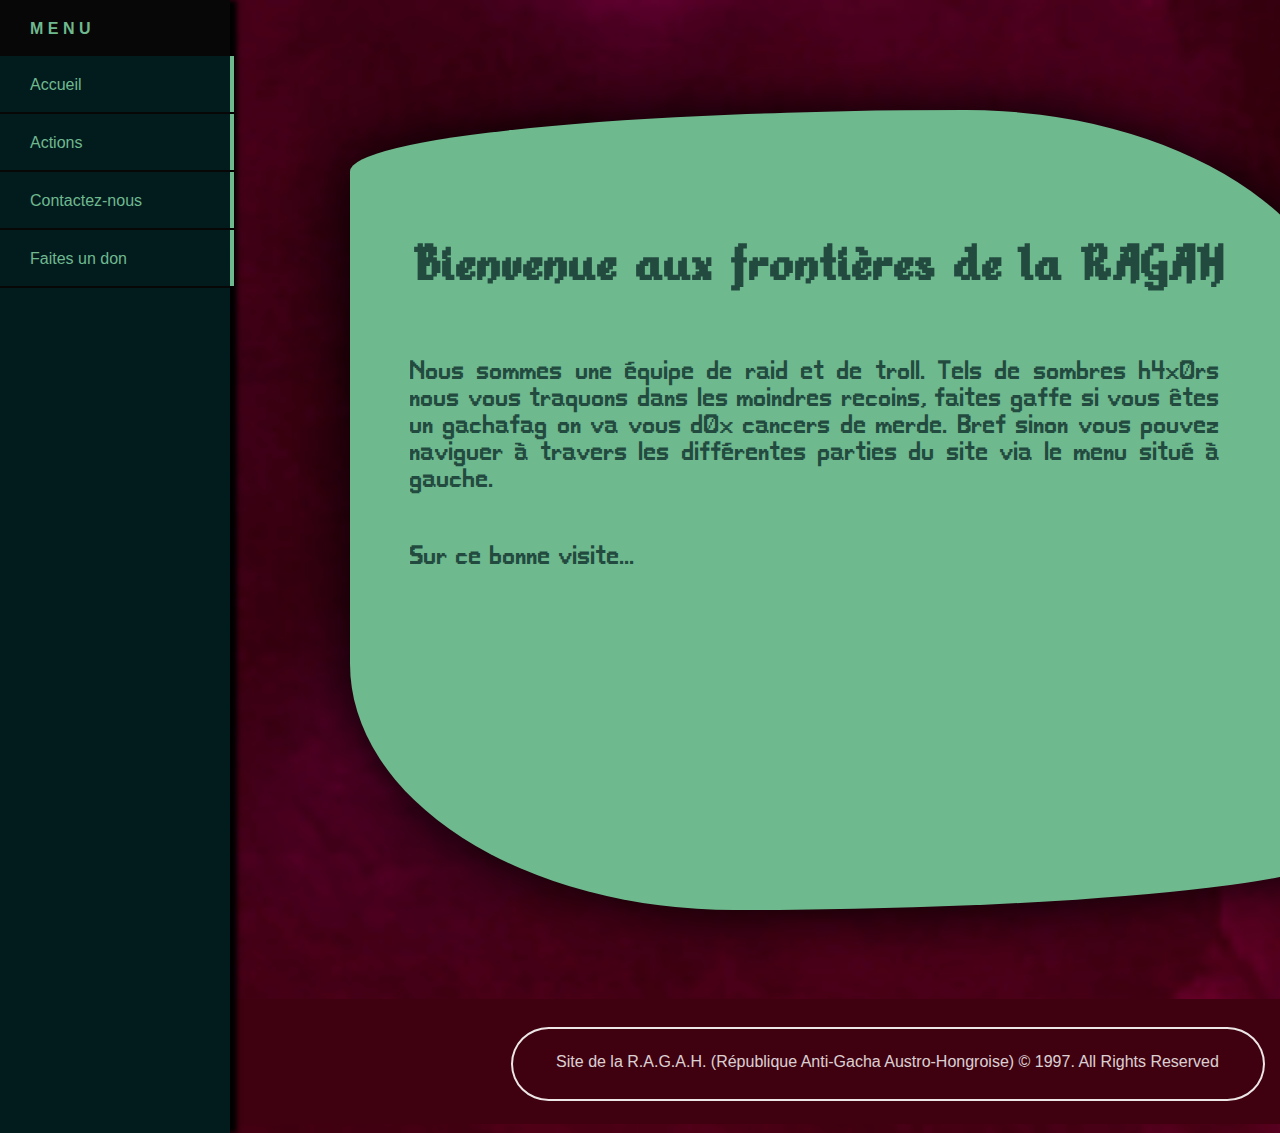
<file: index.html>
<html lang="fr">
  <head>
    <meta charset="utf-8";>
    <link rel="stylesheet" href="https://use.fontawesome.com/releases/v5.8.1/css/all.css" integrity="sha384-50oBUHEmvpQ+1lW4y57PTFmhCaXp0ML5d60M1M7uH2+nqUivzIebhndOJK28anvf" crossorigin="anonymous">
    <link rel="stylesheet" href="accueil.css">

    <meta name="theme-color" content="#5886B8">
    <meta content="Accueil   |   R . A . G . A . H" property="og:title">
    <meta name="og:site_name" content="">
    <meta name="twitter:card" content="summary_large_image"><meta name="twitter:title" content="Accueil   |   R . A . G . A . H">
    <meta name="twitter:description" content="La R.A.G.A.H. est une organisation qui privilégie la sécurité sur internet pour en faire un  endroit plus sûr. Nous luttons contre les Raids (spam organisé en bande), les Attaques par virus, le Grabbing, les Attaques par déni et enfin le Hacking.">
    <meta name="twitter:image" content="https://cdn.discordapp.com/attachments/815510897673764874/815512077111918622/RAGAH.png">
    <meta name="og:image" content="https://cdn.discordapp.com/attachments/815510897673764874/815512077111918622/RAGAH.png">
    <meta content="La R.A.G.A.H. est une organisation qui privilégie la sécurité sur internet pour en faire un  endroit plus sûr. Nous luttons contre les Raids (spam organisé en bande), les Attaques par virus, le Grabbing, les Attaques par déni et enfin le Hacking." property="og:description">
    <link rel="alternate" type="application/json+oembed" href="https://embeds.ga/oembed/?name=&url=https%3A%2F%2Fragah.ml&providername=&providerurl=">	  
    </head>
  <body>
    <div class = "menu">
      <nav>
        <ul>
          <li id="ouverturemenu"><strong><div><i class="fa fa-chevron-left" id="menuaffichage"></i>M E N U</div></strong></li>
          <li class="case"><a href="index.html"><div><i class="fa fa-home"></i>Accueil</div></a></li>
          <li class="sousmenu"><a href="actions.html"><div class="caseactions"><i class="fa fa-bomb"></i>Actions</div></a>
            <ul>
              <li id="boutonsousmenu1"><a href="actions.html#raids"><div class="casedusousmenu"><i class="fa fa-terminal"></i>Raids</div></a></li>
              <li id="boutonsousmenu2"><a href="actions.html#hacks"><div class="casedusousmenu"><i class="fa fa-bug"></i>Hacks</div></a></li>
            </ul>
          </li>
          <li class="case"><a href="contacteznous.html"><div><i class="fa fa-paper-plane"></i>Contactez-nous</div></a></li>
          <li class="case"><a href="don.html"><div><i class="fa fa-tags"></i>Faites un don</div></a></li>
          <li id="pourremplir"><div></div></li>
        </ul>
      </nav>
    </div>

    <section>
      <audio src="images/audio.mp3" autoplay="true"></audio>
      <div id="rondclair">
        <h1>Bienvenue aux frontières de la RAGAH</h1>
        <p>Nous sommes une équipe de raid et de troll. Tels de sombres h4x0rs nous vous traquons dans les moindres recoins, faites gaffe si vous êtes un gachafag on va vous d0x cancers de merde. Bref sinon vous pouvez naviguer à travers les différentes parties du site via le menu situé à gauche.</p>
	  <p>Sur ce bonne visite...</p>
      </div>
    </section>

    <footer id="barrefin">
      <div><p>Site de la R.A.G.A.H. (République Anti-Gacha Austro-Hongroise) &copy; 1997. All Rights Reserved</p></div>
    </footer>
  </body>
</html>
</file>
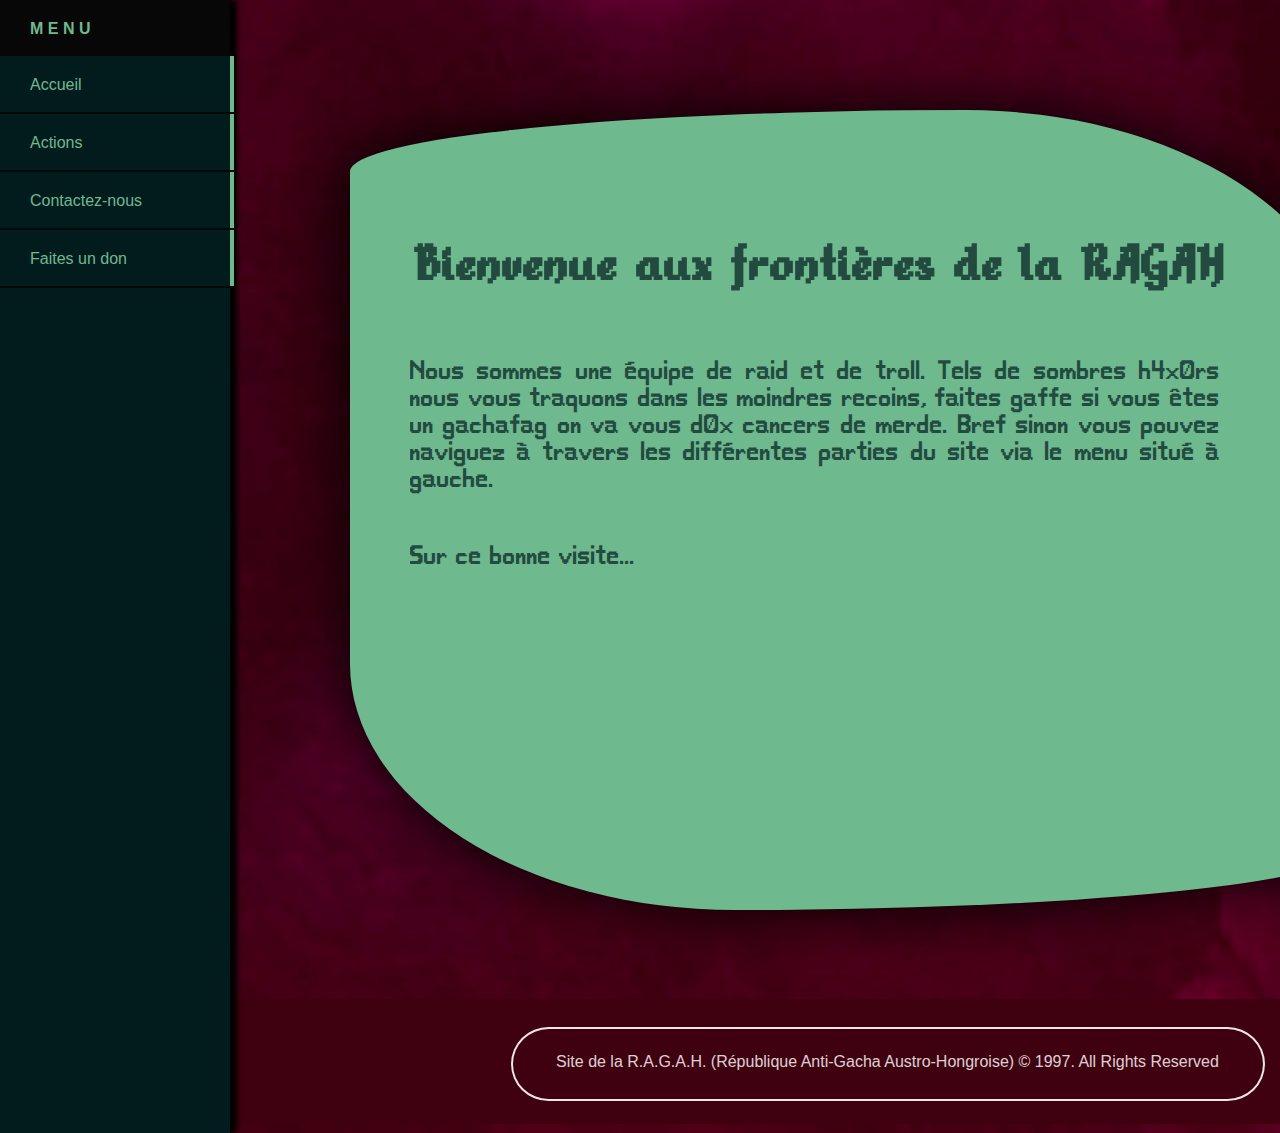
<file: accueil.html>
<html lang="fr">
  <head>
    <meta charset="utf-8";>
    <link rel="stylesheet" href="https://use.fontawesome.com/releases/v5.8.1/css/all.css" integrity="sha384-50oBUHEmvpQ+1lW4y57PTFmhCaXp0ML5d60M1M7uH2+nqUivzIebhndOJK28anvf" crossorigin="anonymous">
    <link rel="stylesheet" href="accueil.css">
  </head>
  <body>
    <div class = "menu">
      <nav>
        <ul>
          <li id="ouverturemenu"><strong><div><i class="fa fa-chevron-left" id="menuaffichage"></i>M E N U</div></strong></li>
          <li class="case"><a href="accueil.html"><div><i class="fa fa-home"></i>Accueil</div></a></li>
          <li class="sousmenu"><a href="actions.html"><div class="caseactions"><i class="fa fa-bomb"></i>Actions</div></a>
            <ul>
              <li id="boutonsousmenu1"><a href="actions.html#raids"><div class="casedusousmenu"><i class="fa fa-terminal"></i>Raids</div></a></li>
              <li id="boutonsousmenu2"><a href="actions.html#hacks"><div class="casedusousmenu"><i class="fa fa-bug"></i>Hacks</div></a></li>
            </ul>
          </li>
          <li class="case"><a href="contacteznous.html"><div><i class="fa fa-paper-plane"></i>Contactez-nous</div></a></li>
          <li class="case"><a href="don.html"><div><i class="fa fa-tags"></i>Faites un don</div></a></li>
          <li id="pourremplir"><div></div></li>
        </ul>
      </nav>
    </div>

    <section>
      <audio src="images/audio.mp3" autoplay="true"></audio>
      <div id="rondclair">
        <h1>Bienvenue aux frontières de la RAGAH</h1>
        <p>Nous sommes une équipe de raid et de troll. Tels de sombres h4x0rs nous vous traquons dans les moindres recoins, faites gaffe si vous êtes un gachafag on va vous d0x cancers de merde. Bref sinon vous pouvez naviguez à travers les différentes parties du site via le menu situé à gauche.</p>
	  <p>Sur ce bonne visite...</p>
      </div>
    </section>

    <footer id="barrefin">
      <div><p>Site de la R.A.G.A.H. (République Anti-Gacha Austro-Hongroise) &copy; 1997. All Rights Reserved</p></div>
    </footer>
  </body>
</html>
</file>
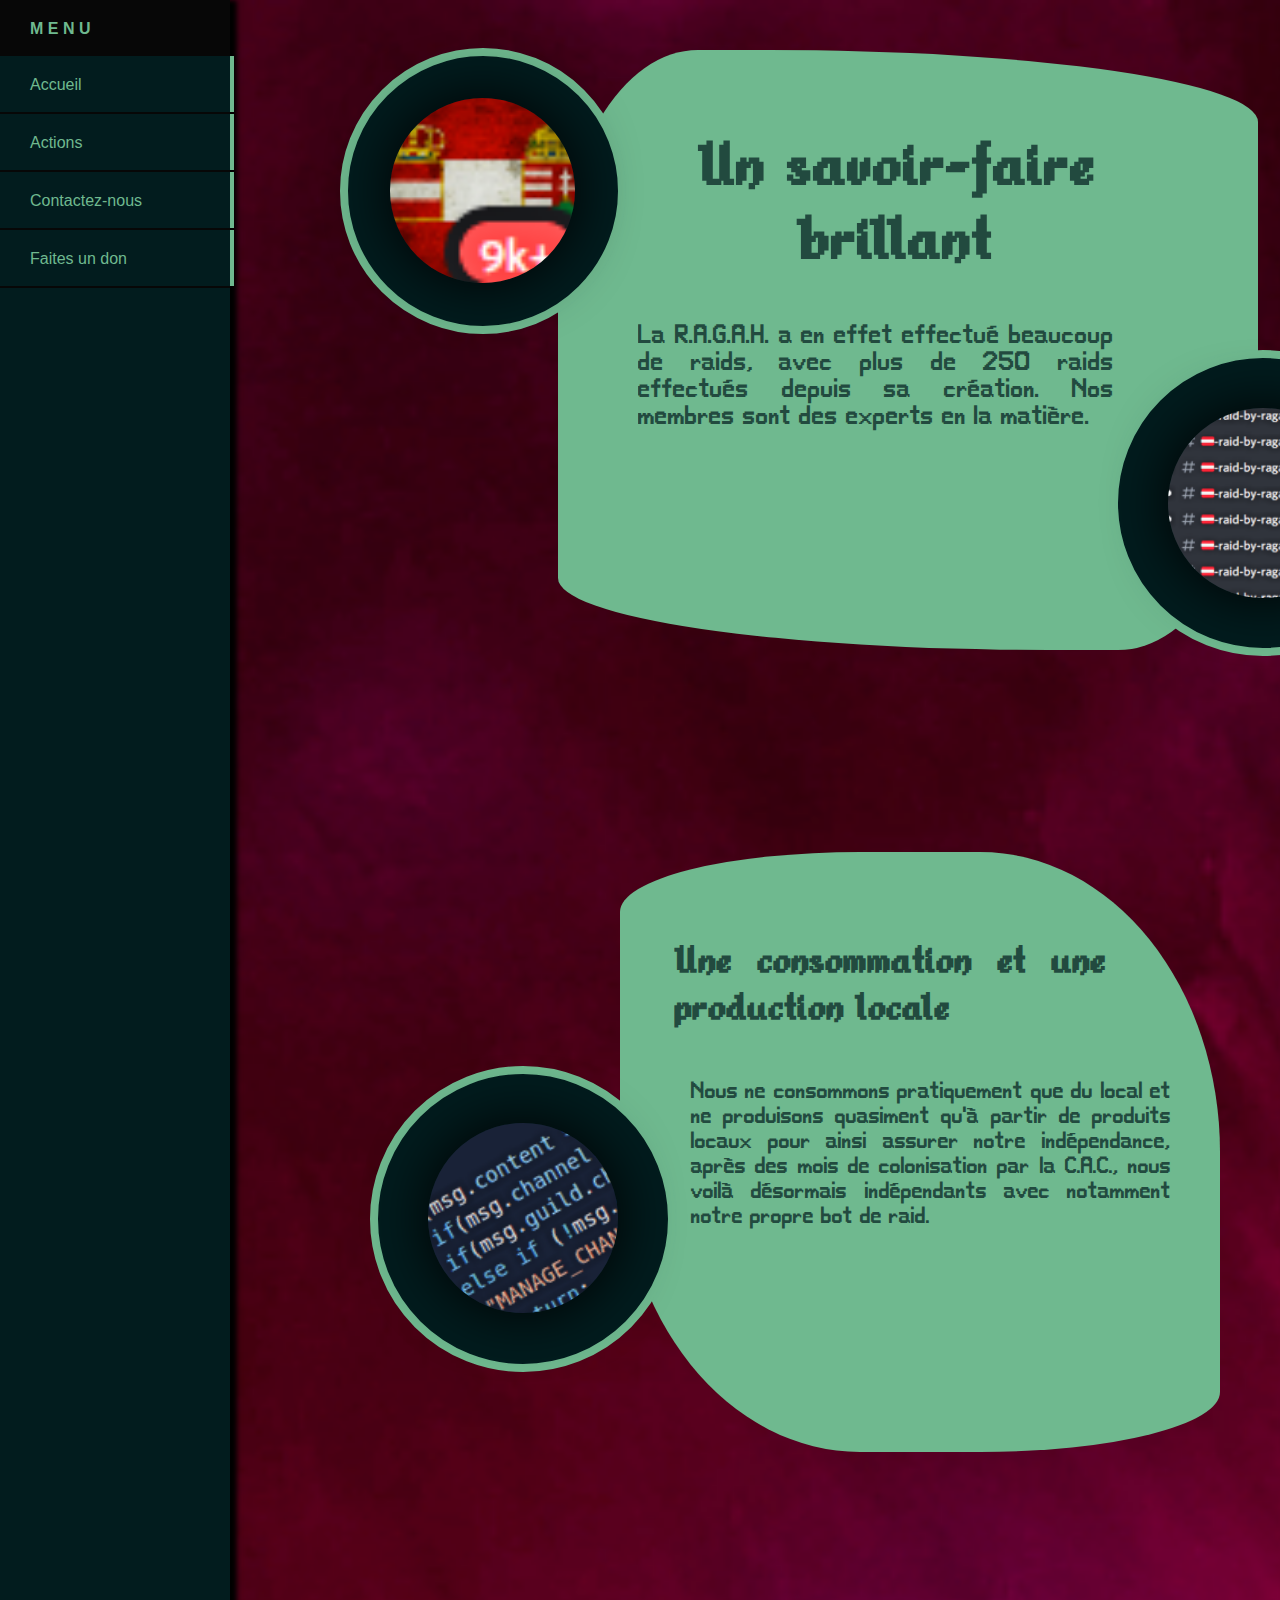
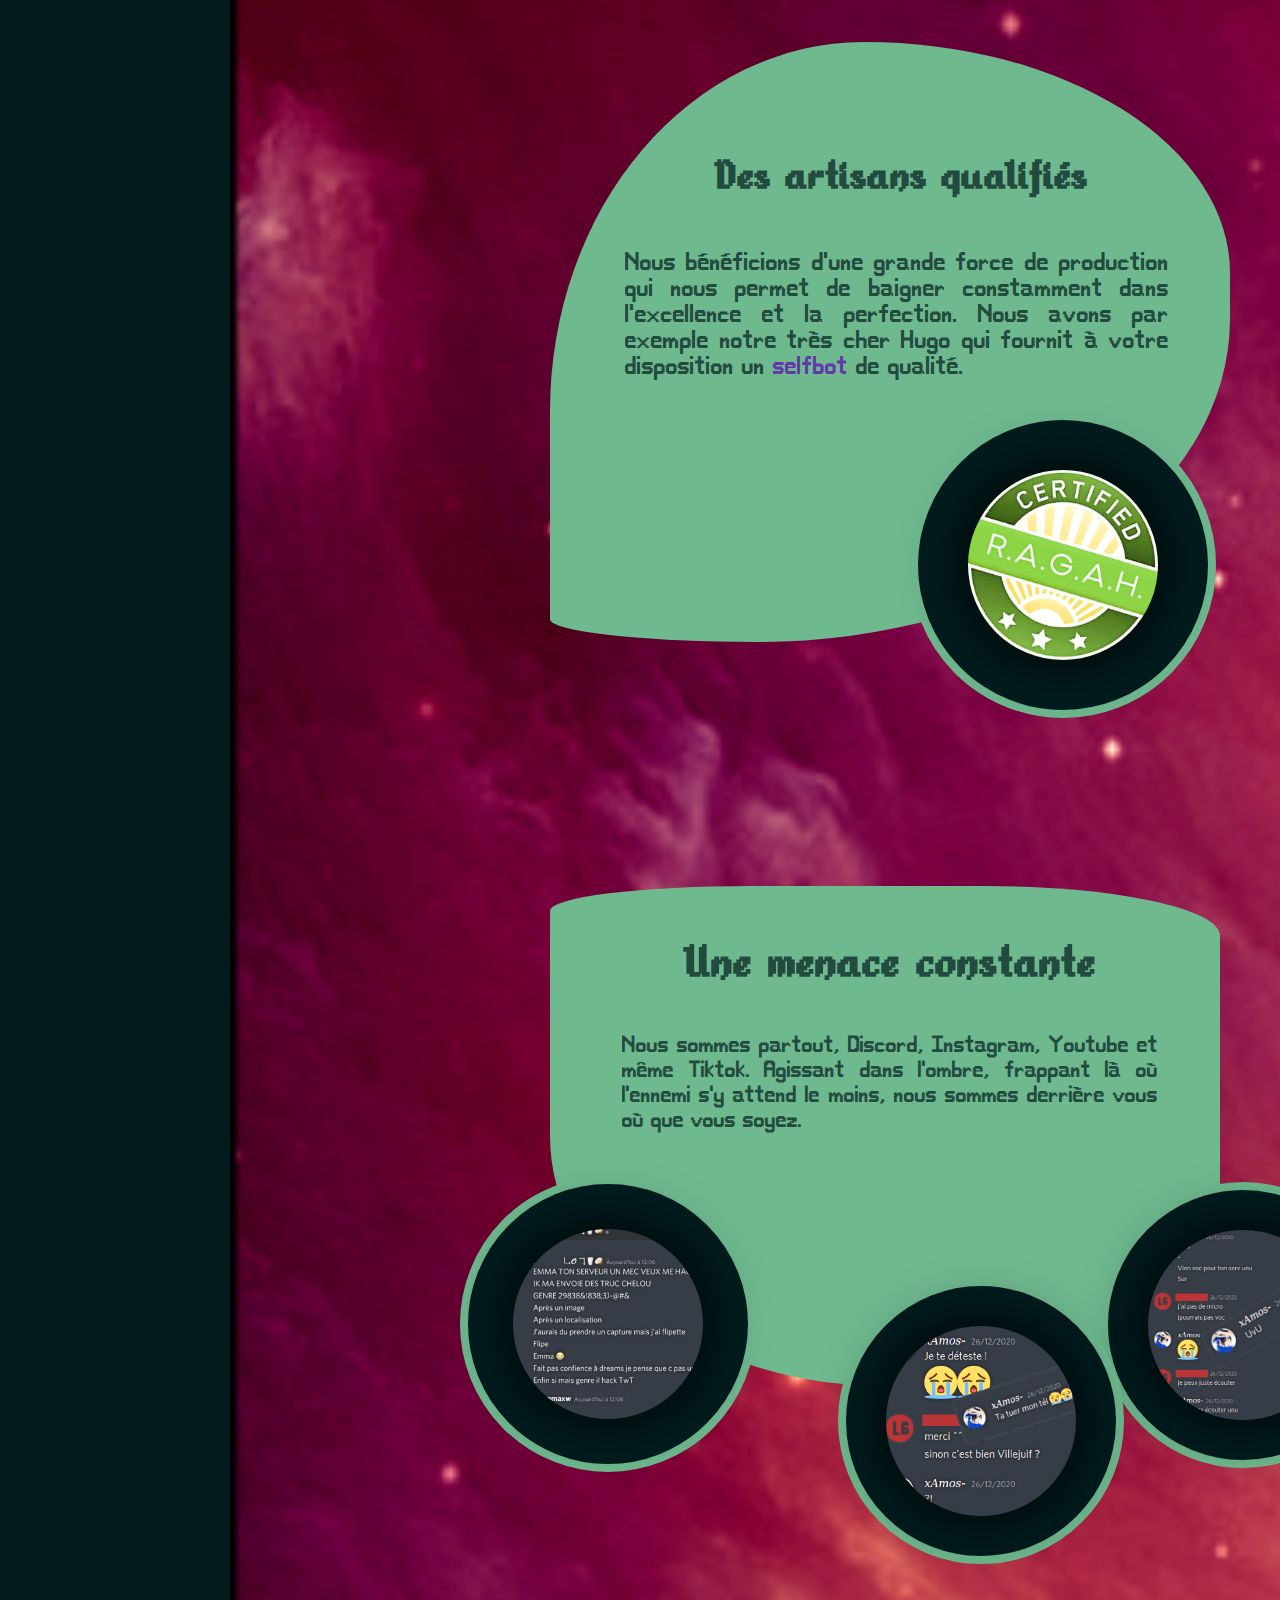
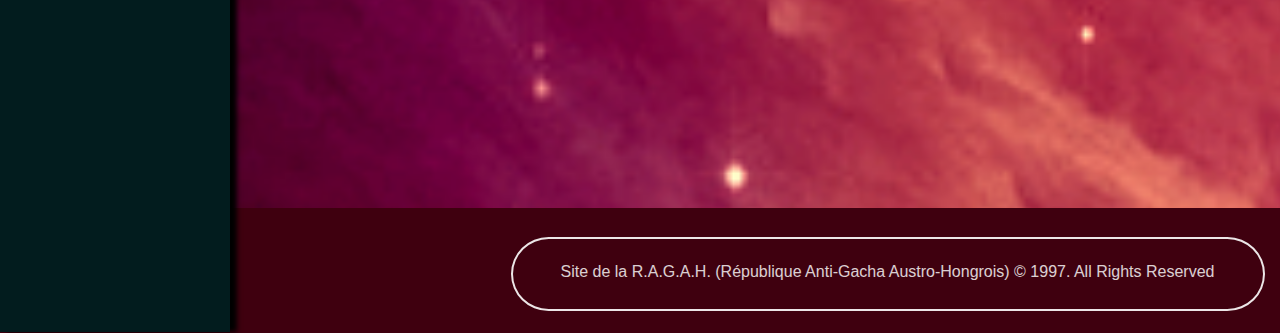
<file: actions.html>
<html lang="fr">
  <head>
    <meta charset="utf-8";>
    <link rel="stylesheet" href="https://use.fontawesome.com/releases/v5.8.1/css/all.css" integrity="sha384-50oBUHEmvpQ+1lW4y57PTFmhCaXp0ML5d60M1M7uH2+nqUivzIebhndOJK28anvf" crossorigin="anonymous">
    <link rel="stylesheet" href="actions.css">
  </head>
  <body>
    <div class = "menu">
      <nav>
        <ul>
          <li id="ouverturemenu"><strong><div><i class="fa fa-chevron-left" id="menuaffichage"></i>M E N U</div></strong></li>
          <li class="case"><a href="index.html"><div><i class="fa fa-home"></i>Accueil</div></a></li>
          <li class="sousmenu"><a href="actions.html"><div class="caseactions"><i class="fa fa-bomb"></i>Actions</div></a>
            <ul>
              <li id="boutonsousmenu1"><a href="#raids"><div class="casedusousmenu"><i class="fa fa-terminal"></i>Raids</div></a></li>
              <li id="boutonsousmenu2"><a href="#hacks"><div class="casedusousmenu"><i class="fa fa-bug"></i>Hacks</div></a></li>
            </ul>
          </li>
          <li class="case"><a href="contacteznous.html"><div><i class="fa fa-paper-plane"></i>Contactez-nous</div></a></li>
          <li class="case"><a href="don.html"><div><i class="fa fa-tags"></i>Faites un don</div></a></li>
          <li id="pourremplir"><div></div></li>
        </ul>
      </nav>

      <section>
        <div id="rondfonce"><div id="imagedrapeau"><img src="images/ragahflag.png" alt="image" id="imageragahflag"></div></div>
        <div id="raids"></div>
        <div id="rondclair">
          <div>
            <h1>Un savoir-faire brillant</h1>
            <p>La R.A.G.A.H. a en effet effectué beaucoup de raids, avec plus de 25O raids effectués depuis sa création. Nos membres sont des experts en la matière.<p>
          </div>
        </div>
        <div id="rondfonce2"><div id="imagemassping"><img src="images/rxid.png" alt="image" id="imageraid"></div></div>

        <div id="rondfonce3"><div id="imagejs"><img src="images/codejs.png" alt="image" id="imagecodejs"></div></div>
        <div id="rondclair2">
          <div>
            <h1>Une consommation et une production locale</h1>
            <p>Nous ne consommons pratiquement que du local et ne produisons quasiment qu'à partir de produits locaux pour ainsi assurer notre indépendance, après des mois de colonisation par la C.A.C., nous voilà désormais indépendants avec notamment notre propre bot de raid.</p>
          </div>
        </div>

        <div id="rondclair3">
          <div>
            <h1>Des artisans qualifiés</h1>
            <p>Nous bénéficions d'une grande force de production qui nous permet de baigner constamment dans l'excellence et la perfection. Nous avons par exemple notre très cher Hugo qui fournit à votre disposition un <a href="images/selfbotragahbyhugo.rar"><span>selfbot</span></a> de qualité.</p>
          </div>
        </div>
        <div id="rondfonce4"><div id="imagecertif"><img src="images/certificationragah.png" alt="image" id="imagecertificationragah"></div></div>

        <div id="rondclair4">
          <div>
            <h1>Une menace constante</h1>
            <p>Nous sommes partout, Discord, Instagram, Youtube et même Tiktok. Agissant dans l'ombre, frappant là où l'ennemi s'y attend le moins, nous sommes derrière vous où que vous soyez.</p>
          </div>
        </div>
        <div id="rondfonce5"><div id="imagehax"><img src="images/hack.png" alt="image" id="imagehack"></div></div>
        <div id="rondfonce6"><div id="imagecringe"><img src="images/gachiasse.png" alt="image" id="imagegachiasse"></div></div>
        <div id="rondfonce7"><div id="imagehxck"><img src="images/rekt.png" alt="image" id="imagerekt"></div></div>
        <div id="hacks"></div>
      </section>

    </div>

    <footer id="barrefin">
      <div><p>Site de la R.A.G.A.H. (République Anti-Gacha Austro-Hongrois) &copy; 1997. All Rights Reserved</p></div>
    </footer>

  </body>
  </html>
</file>
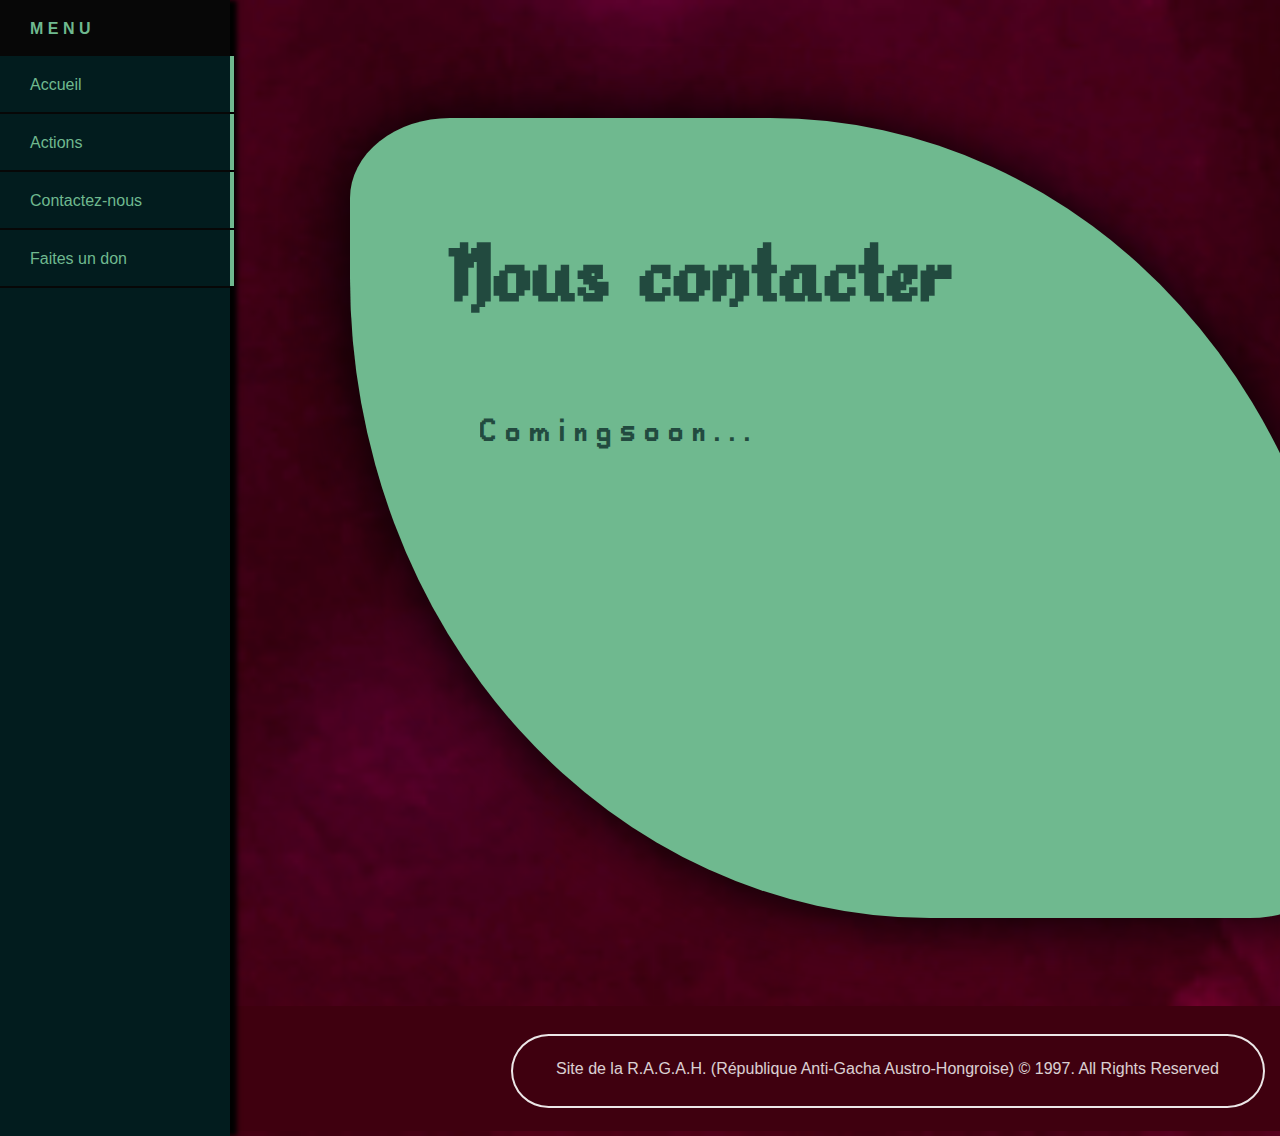
<file: contacteznous.html>
<html lang="fr">
  <head>
    <meta charset="utf-8";>
    <link rel="stylesheet" href="https://use.fontawesome.com/releases/v5.8.1/css/all.css" integrity="sha384-50oBUHEmvpQ+1lW4y57PTFmhCaXp0ML5d60M1M7uH2+nqUivzIebhndOJK28anvf" crossorigin="anonymous">
    <link rel="stylesheet" href="contacteznous.css">
  </head>
  <body>
    <div class = "menu">
      <nav>
        <ul>
          <li id="ouverturemenu"><strong><div><i class="fa fa-chevron-left" id="menuaffichage"></i>M E N U</div></strong></li>
          <li class="case"><a href="index.html"><div><i class="fa fa-home"></i>Accueil</div></a></li>
          <li class="sousmenu"><a href="actions.html"><div class="caseactions"><i class="fa fa-bomb"></i>Actions</div></a>
            <ul>
              <li id="boutonsousmenu1"><a href="actions.html#raids"><div class="casedusousmenu"><i class="fa fa-terminal"></i>Raids</div></a></li>
              <li id="boutonsousmenu2"><a href="actions.html#hacks"><div class="casedusousmenu"><i class="fa fa-bug"></i>Hacks</div></a></li>
            </ul>
          </li>
          <li class="case"><a href="contacteznous.html"><div><i class="fa fa-paper-plane"></i>Contactez-nous</div></a></li>
          <li class="case"><a href="don.html"><div><i class="fa fa-tags"></i>Faites un don</div></a></li>
          <li id="pourremplir"><div></div></li>
        </ul>
      </nav>
    </div>

    <section>
      <div id="rondclair">
        <h1>Nous contacter</h1>
        <p>C o m i n g   s o o n . . .</p>
      </div>
    </section>

    <footer id="barrefin">
      <div><p>Site de la R.A.G.A.H. (République Anti-Gacha Austro-Hongroise) &copy; 1997. All Rights Reserved</p></div>
    </footer>
  </body>
</html>
</file>
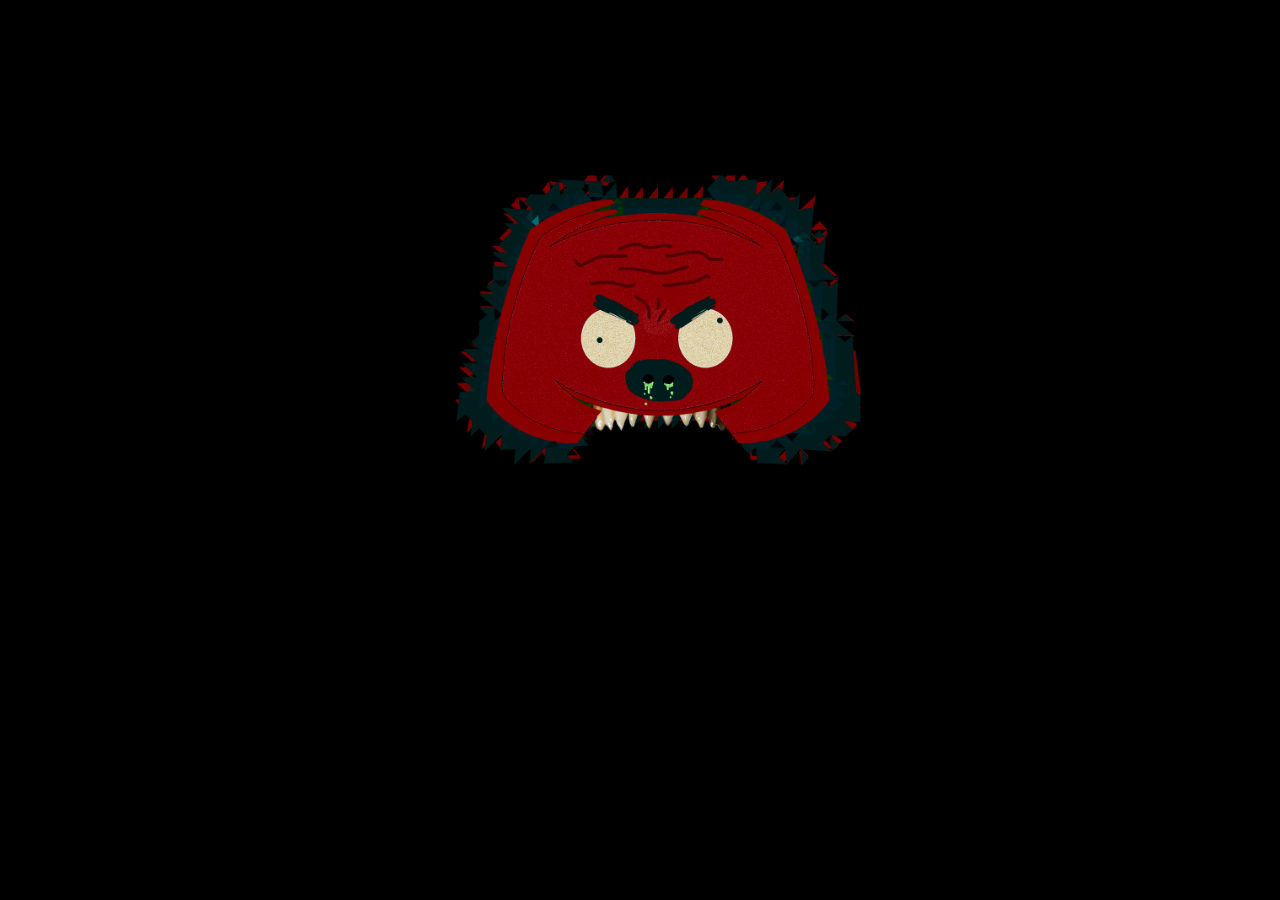
<file: discord.html>
<!doctype html>
<html lang="fr">
  <head>
  	<meta charset="utf-8">
      <title>Serveur discord</title>
      <link rel="stylesheet" href="discord.css">
  </head>
  <body>
      <audio src="images/audiodc.mp3" autoplay="true"></audio>
  	<span>
        <a href="coming soon" target="_BLANK">
  	  <img src="images/logo_magnifique.png" alt="logo discord" width="40%" height="40%" border="0" id="png"/>
  	  <img src="images/logo_magnifique.gif" alt="logo discord" width="40%" height="40%" border="0" id="gif"/>
  	  </a>
  	</span>
  </body>
</html>
</file>
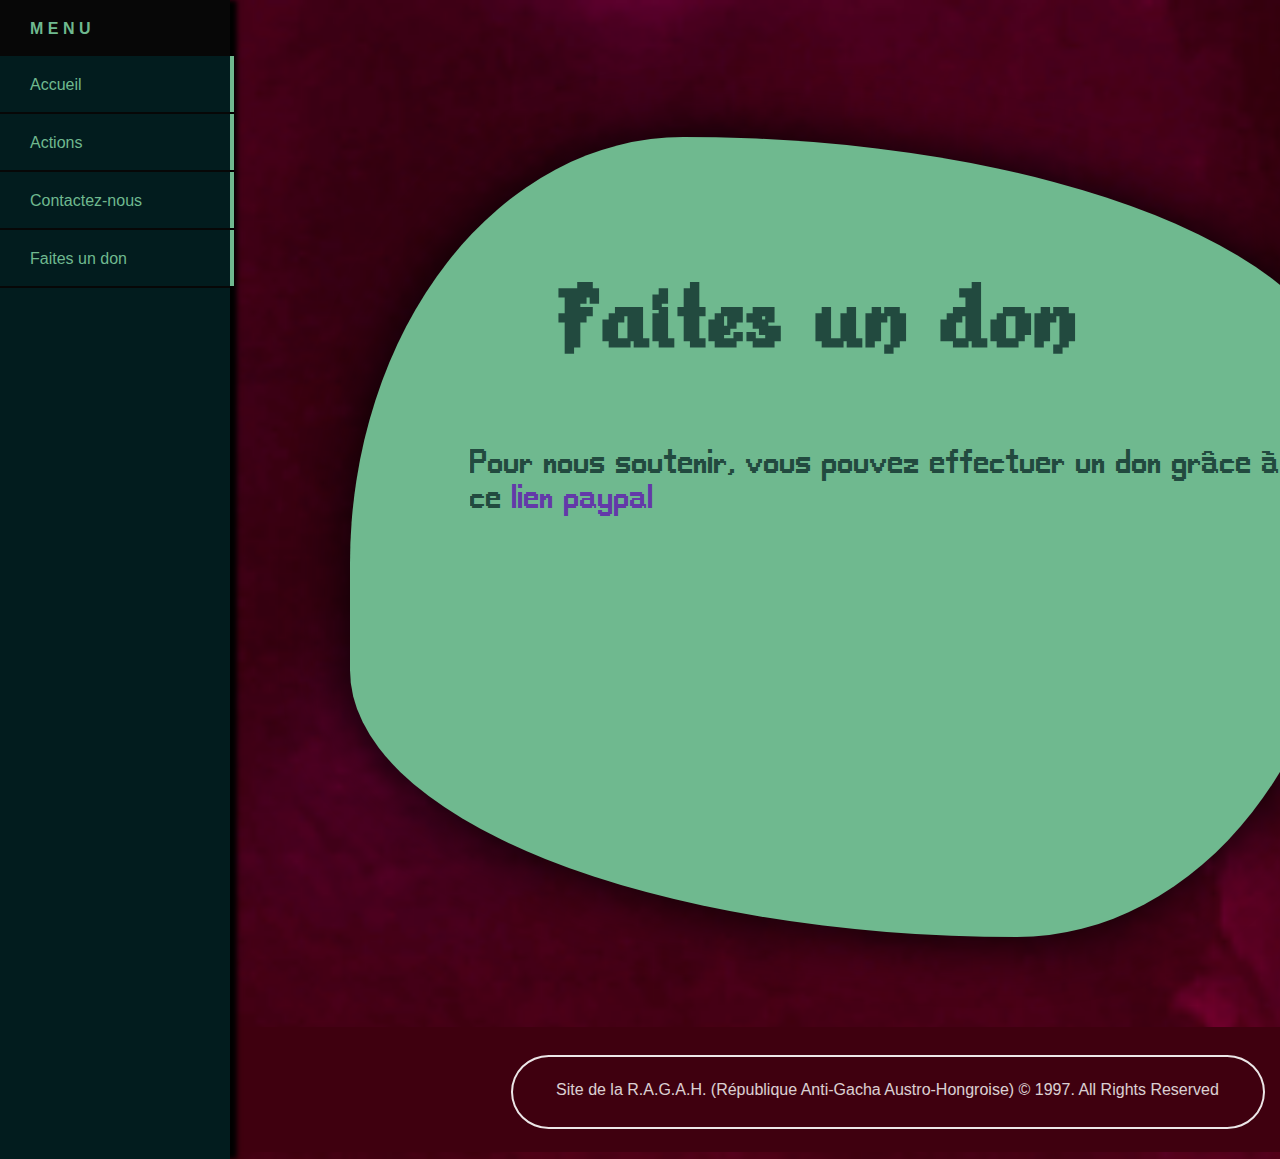
<file: don.html>
<html lang="fr">
  <head>
    <meta charset="utf-8";>
    <link rel="stylesheet" href="https://use.fontawesome.com/releases/v5.8.1/css/all.css" integrity="sha384-50oBUHEmvpQ+1lW4y57PTFmhCaXp0ML5d60M1M7uH2+nqUivzIebhndOJK28anvf" crossorigin="anonymous">
    <link rel="stylesheet" href="don.css">
  </head>
  <body>
    <div class = "menu">
      <nav>
        <ul>
          <li id="ouverturemenu"><strong><div><i class="fa fa-chevron-left" id="menuaffichage"></i>M E N U</div></strong></li>
          <li class="case"><a href="index.html"><div><i class="fa fa-home"></i>Accueil</div></a></li>
          <li class="sousmenu"><a href="actions.html#raids"><div class="caseactions"><i class="fa fa-bomb"></i>Actions</div></a>
            <ul>
              <li id="boutonsousmenu1"><a href="actions.html#raids"><div class="casedusousmenu"><i class="fa fa-terminal"></i>Raids</div></a></li>
              <li id="boutonsousmenu2"><a href="actions.html#hacks"><div class="casedusousmenu"><i class="fa fa-bug"></i>Hacks</div></a></li>
            </ul>
          </li>
          <li class="case"><a href="contacteznous.html"><div><i class="fa fa-paper-plane"></i>Contactez-nous</div></a></li>
          <li class="case"><a href="don.html"><div><i class="fa fa-tags"></i>Faites un don</div></a></li>
          <li id="pourremplir"><div></div></li>
        </ul>
      </nav>
    </div>

    <section>
      <div id="rondclair">
        <h1>Faites un don</h1>
        <p>Pour nous soutenir, vous pouvez effectuer un don grâce à ce <a href="https://paypal.me/mdrchacal" title="Fais un don !" target="_BLANK"><span>lien paypal</span></a></p>
      </div>
    </section>

    <footer id="barrefin">
      <div><p>Site de la R.A.G.A.H. (République Anti-Gacha Austro-Hongroise) &copy; 1997. All Rights Reserved</p></div>
    </footer>
  </body>
</html>
</file>
<file: accueil.css>
@font-face
{
    font-family: 'titre';
    src: url('Alkhemikal.ttf');
}

@font-face
{
    font-family: 'para';
    src: url('SquimFont.ttf');
}

html:hover
{
  cursor: crosshair;
}

a:hover
{
  cursor: crosshair;
}

a:active
{
  cursor: crosshair;
}

body
{
  padding: 0;
  margin: 0;
  width: 100%;
  background: url("images/bg.jpg");
  background-size: 130%;
  position: absolute;
}

@media only screen and (max-width: 1280px) {

  body
  {
    padding: 0;
    margin: 0;
    background: url("images/bg.jpg");
    background-size: 450%;
    position: absolute;
  }
}

body::-webkit-scrollbar
{
  width: 4px;
}

body::-webkit-scrollbar-track
{
  background: #021C1E;
}

body::-webkit-scrollbar-thumb
{
  background: #6FB98F;
}

nav
{
  width: 230px;
}

div.menu nav ul li.case, li.sousmenu
{
  position: relative;
  right: 500px;
}

/**/
li.case, li.sousmenu
{
  transition: all 0.3s;
}
/**/
nav ul:hover li.case
{
  transform: translate(500px);
}
nav ul:hover li.sousmenu
{
  transform: translate(500px);
}

#menuaffichage
{
  transition: all 0.3s;
}

nav ul:hover #menuaffichage
{
  transform: rotate(180deg);
}

/*changement de police pour la liste*/
div.menu nav ul
{
  font-family: arial;
  list-style: none;
  margin: 0;
  padding: 0;
}

/*action sur les textes (liens) de la liste*/
div.menu nav ul li.case a
{
  text-decoration: none;
  color: #6FB98F;
  /*font-weight: bold;*/
}

/*actions sur les éléments de la liste sauf caseactions*/
div.menu nav ul li.case
{
  width: 230px;
  /*padding: 20px;*/
  background-color: #021C1E;
  border-bottom: 2px solid #070707;
}

div.menu nav ul li.case div
{
  border-right: 4px solid #6FB98F;
}
/* taille de toutes les case (y compris le sous-menu)*/
div.menu nav ul div
{
  padding-left: 20px;
  padding-right: 20px;
  padding-top: 20px;
  padding-bottom: 26px;
  height: 10px;
  width: 190px;
}

/* ^  que 190px parce que padding-left et right = 20px        190 + 40 = 230 */

div.menu nav ul li.case:hover
{
  transition: 0.1s;
  background-color: #ED5752;
}

div.menu nav ul li.case:hover a
{
  transition: 0.1s;
  color: #FDE3E1;
}

div.menu ul li#pourremplir div
{
  background-color:#021C1E;
  width: 190px;
  height: 119.4%;
  position: absolute;
  left: 0px;
  top: 0px;
  box-shadow: 7px 0px 5px black;
  z-index: -1;
}




/*-----ROTATE QUAND ON CLIQUE-----*/

div.menu nav ul li.case div:active
{
  transform: rotate(2deg);
}

div.menu nav ul li.sousmenu div:active
{
  transform: rotate(-2deg);
}

div.menu nav ul li.sousmenu ul li:active
{
  transform: rotate(-1deg);
}
/*--------------------------------*/





/*-------SOUS-MENU---------------*/

div.menu nav ul ul
{
  opacity: 0;
  visibility: hidden;
  position: absolute;
  left: 230px;
  top: 0px;
  background-color: #021C1E;
  border-left: 4px solid #6FB98F;
  box-shadow: 0px 0px 20px #000000;

  z-index: 5;
}

div.menu nav ul ul li#boutonsousmenu2
{
  border-top: 2px solid #070707;
}

li.sousmenu
{
  border-bottom: 2px solid #070707;
  color: #6FB98F;
  z-index: 5;
}

li.sousmenu div.caseactions
{
  border-right: 4px solid #6FB98F;
}

li.sousmenu a
{
  color: #6FB98F;
  text-decoration: none;
}

li.sousmenu
{
  width: 230px;
}

/*---changement de couleurs (background + texte) quand 'caseactions:hover'---*/

li.sousmenu div.caseactions:hover
{
  background-color: #ED5752;
  color: #FDE3E1;
}



/*---affichage du sous-menu quand 'caseactions:hover'---*/

li.sousmenu:hover ul
{
  transition: 0.2s;
  opacity: 1;
  visibility: visible;
  z-index: 5;
}



/*---changement de couleurs (background + texte) quand 'élément de la sous-liste:hover'---*/

li.sousmenu ul li:hover div
{
  background-color: #ED5752;
  color: #FDE3E1;
}






/*---------------CASE MENU-----------------*/
i
{
  margin-right: 10px;
}

li#ouverturemenu div
{
  color: #6FB98F;
  background-color: #070707;
}
/*----------------------------------------*/




/*--------------------------------------------------------------------------------------------------------------------------------------------*/

audio
{
  position: absolute;
  left: 500px;
  top: 500px;
}


div#rondclair
{
  width: 1000px;
  height: 800px;
  background-color: #6FB98F;
  margin-left: 350px;
  margin-top: -16.8%;

  border-radius: 80% 50% / 10% 40%;

  box-shadow: 0px 0px 60px black;
}

div#rondclair h1
{
  padding-top: 125px;

  position: relative;
  left: -30px;

  text-align: center;
  font-size: 56px;
  color: #021C1E;
  font-family: titre;

  opacity: 0.7;
  transition: all 0.3s;
}

div#rondclair p
{
  padding-top: 25px;

  position: relative;
  left: 60px;

  font-size: 25px;

  text-align: justify;
  width: 81%;
  color: #021C1E;
  font-family: para;

  opacity: 0.7;
  transition: all 0.3s;
}

div#rondclair:hover h1
{
  opacity: 1;
}

div#rondclair:hover p
{
  opacity: 1;
}


/*--------------------------------------------------------------------------------------------------------------------------------------------*/

#barrefin
{
  width: 1588px;
  height: 125px;
  position: absolute;
  bottom: -214;
  left: 0;
  background-color: #3F000F;
  z-index: -6;
  text-align: center;
}

#barrefin div
{
  opacity: 0.9;

  border: 2px solid white;
  border-radius: 10% / 100%;
  margin-top: 28px;
  margin-left: 187px;

  display: inline-block;
  height: 70px;
  width: 750px;
}

#barrefin p
{
  opacity: 0.9;
  color: #FFFFFF;
  font-family: arial;
  padding-top: 8px;

  display: inline-block;
  /*border: 2px solid white;*/
}
</file>
<file: actions.css>
@font-face
{
    font-family: 'titre';
    src: url('Alkhemikal.ttf');
}

@font-face
{
    font-family: 'para';
    src: url('SquimFont.ttf');
}

html:hover
{
  cursor: crosshair;
}

a:hover
{
  cursor: crosshair;
}

a:active
{
  cursor: crosshair;
}

body
{
  padding: 0;
  margin: 0;
  width: 100%;
  background: url("images/bg.jpg");
  background-size: 130%;
  position: absolute;
}

@media only screen and (max-width: 1280px) {

  body
  {
    padding: 0;
    margin: 0;
    background: url("images/bg.jpg");
    background-size: 450%;
    position: absolute;
  }
}

body::-webkit-scrollbar
{
  width: 4px;
}

body::-webkit-scrollbar-track
{
  background: #021C1E;
}

body::-webkit-scrollbar-thumb
{
  background: #6FB98F;
}

nav
{
  width: 230px;
}

div.menu nav ul li.case, li.sousmenu
{
  position: relative;
  right: 500px;
}

/**/
li.case, li.sousmenu
{
  transition: all 0.3s;
}
/**/
nav ul:hover li.case
/*nav ul li#ouverturemenu:hover ~ li.case*/
{
  transform: translate(500px);
}
nav ul:hover li.sousmenu
/*nav ul li#ouverturemenu:hover ~ li.sousmenu*/
{
  transform: translate(500px);
}


/*
.menu nav ul
{
  width: 0px;
}

.menu nav ul:hover
{
  background-color: black;
}*/


/*--------------------------------------------
nav ul li.case:hover
{
  transform: translate(500px);
}

nav ul li.case:hover + li.sousmenu
{
  transform: translate(500px);
}

nav ul li.case:hover ~ li.case
{
  transform: translate(500px);           ----
}

nav ul li.sousmenu:hover
{
  transform: translate(500px);
}

nav ul li.sousmenu:hover ~ li.case
{
  transform: translate(500px);
}

nav ul li:hover || li.case
{
  transform: translate(500px);
}
/*--------------------------------------------*/


#menuaffichage
{
  transition: all 0.3s;
}

ul:hover #menuaffichage
{
  transform: rotate(180deg);
}

/*changement de police pour la liste*/
div.menu nav ul
{
  font-family: arial;
  list-style: none;
  margin: 0;
  padding: 0;
}

/*action sur les textes (liens) de la liste*/
div.menu nav ul li.case a
{
  text-decoration: none;
  color: #6FB98F;
  /*font-weight: bold;*/
}

/*actions sur les éléments de la liste sauf caseactions*/
div.menu nav ul li.case
{
  width: 230px;
  /*padding: 20px;*/
  background-color: #021C1E;
  border-bottom: 2px solid #070707;
}

div.menu nav ul li.case div
{
  border-right: 4px solid #6FB98F;
}
/* taille de toutes les case (y compris le sous-menu)*/
div.menu nav ul div
{
  padding-left: 20px;
  padding-right: 20px;
  padding-top: 20px;
  padding-bottom: 26px;
  height: 10px;
  width: 190px;
}

/* ^  que 190px parce que padding-left et right = 20px        190 + 40 = 230 */

div.menu nav ul li.case:hover
{
  transition: 0.1s;
  background-color: #ED5752;
}

div.menu nav ul li.case:hover a
{
  transition: 0.1s;
  color: #FDE3E1;
}

div.menu ul li#pourremplir div
{
  background-color:#021C1E;
  width: 190px;
  height: 105%;
  position: absolute;
  left: 0px;
  top: 0px;
  box-shadow: 7px 0px 5px black;
  z-index: -1;
}




/*-----ROTATE QUAND ON CLIQUE-----*/

div.menu nav ul li.case div:active
{
  transform: rotate(2deg);
}

div.menu nav ul li.sousmenu div:active
{
  transform: rotate(-2deg);
}

div.menu nav ul li.sousmenu ul li:active
{
  transform: rotate(-1deg);
}
/*--------------------------------*/





/*-------SOUS-MENU---------------*/

div.menu nav ul ul
{
  opacity: 0;
  visibility: hidden;
  position: absolute;
  left: 230px;
  top: 0px;
  background-color: #021C1E;
  border-left: 4px solid #6FB98F;
  box-shadow: 0px 0px 20px #000000;

  z-index: 5;
}

div.menu nav ul ul li#boutonsousmenu2
{
  border-top: 2px solid #070707;
}

li.sousmenu
{
  border-bottom: 2px solid #070707;
  color: #6FB98F;
  z-index: 5;
}

li.sousmenu div.caseactions
{
  border-right: 4px solid #6FB98F;
}

li.sousmenu a
{
  color: #6FB98F;
  text-decoration: none;
}

li.sousmenu
{
  width: 230px;
}

/*---changement de couleurs (background + texte) quand 'caseactions:hover'---*/

li.sousmenu div.caseactions:hover
{
  background-color: #ED5752;
  color: #FDE3E1;
}



/*---affichage du sous-menu quand 'caseactions:hover'---*/

li.sousmenu:hover ul
{
  transition: 0.2s;
  opacity: 1;
  visibility: visible;
  z-index: 5;
}



/*---changement de couleurs (background + texte) quand 'élément de la sous-liste:hover'---*/

li.sousmenu ul li:hover div
{
  background-color: #ED5752;
  color: #FDE3E1;
}






/*---------------CASE MENU-----------------*/
i
{
  margin-right: 10px;
}

li#ouverturemenu div
{
  color: #6FB98F;
  background-color: #070707;
}
/*----------------------------------------*/





/*--------------------------------------------------------------------------------B U L L E   1------------------------------------------------------------------------------------------------*/
div#rondfonce
{
  transition: all 0.3s;

  margin-left: 280px;
  margin-right: 50px;
  margin-bottom: 30px;
  margin-top: 10px;

  color: #6FB98F;
  font-family: arial;
  position: relative;
  top: -250px;
  left: 60px;
  text-align: justify;
  background-color: #021C1E;
  border: 8px solid #6FB98F;
  border-radius: 100%;
  width: 270px;
  height: 270px;

  z-index: 1;
}

div#rondclair
{
  margin-left: 280px;
  margin-right: 50px;

  position: relative;
  top: -580px;
  left: 278px;
  background-color: #6FB98F;
  /*border: 15px solid #021C1E;*/
  border-radius: 20% 70% / 40% 12%;
  width: 700px;
  height: 600px;
}

/*------TEXTE DANS RONDCLAIR-------*/
div#rondclair div
{
  color: #021C1E;

  position: relative;
  left: 80px;
  top: 80px;

  width: 80%;

  transition: all 0.3s;
  opacity : 0.7;
}

div#rondclair div h1
{
  position: relative;
  left: -20px;

  text-align: center;
  font-size: 68px;
  font-family: titre;
}

div#rondclair div p
{
  text-align: justify;
  width: 85%;
  font-size: 25px;
  font-family: para;
}

div#rondclair:hover div
{
  opacity: 1;
  /*transform: scale(1.01);*/
}
/*--------------------------------*/

div#rondfonce2
{
  margin-left: 280px;
  margin-right: 50px;
  margin-bottom: 30px;
  margin-top: 10px;

  width: 290px;
  height: 290px;

  background-color: #021C1E;
  border: 8px solid #6FB98F;
  border-radius: 100%;

  position: relative;
  top: -890px;
  left: 830px;

  z-index: -0;
}

#raids
{
  float: left;

  position: relative;
  top: -620px;
  left: 278px;

  width: 10px;
  height: 10px;
  background-color: #000;
  display: none;
}

/*--------------------------------------------------------------------------------B U L L E   2------------------------------------------------------------------------------------------------*/

div#rondfonce3
{
  position: relative;
  top: -110;
  left: 50;

  margin-left: 320px;
  margin-right: 50px;
  margin-bottom: 50px;
  margin-top: -400px;

  background-color: #021C1E;
  width: 290px;
  height: 290px;

  border-radius: 100%;
  border: 8px solid #6FB98F;

  z-index: 1;
}

div#rondclair2
{
  position: relative;

  margin-left: 620px;
  margin-right: 50px;
  margin-bottom: 30px;
  margin-top: -680px;

  width: 600px;
  height: 600px;

  background-color: #6FB98F;
  border-radius: 40% / 10% 50% ;
}

/*------TEXTE DANS RONDCLAIR2-------*/
div#rondclair2 div
{
  text-align: justify;
  color: #021C1E;

  position: relative;
  left: 65px;
  top: 86px;

  width: 80%;

  transition: all 0.3s;

  opacity : 0.7;
}

div#rondclair2 div h1
{
  position: relative;
  left: -10px;

  font-family: titre;
  font-size: 42px;
  width: 90%;
}

div#rondclair2 div p
{
  position: relative;
  top: 20px;
  left: 6px;

  font-family: para;
  font-size: 22px;
}

div#rondclair2:hover div
{
  opacity: 1;
  /*transform: scale(1.01);*/
}
/*------------------------*/

div#imagejs
{
  padding: 50px;
  text-align: center;
}

img#imagecodejs
{
  transition: all 0.3s;

  float: left;
  position: relative;
  top: -255px;

  width: 190;
  height: 190;

  border-radius: 100% 100%;
  box-shadow: 0px 0px 60px #000;

  z-index: 5;
}

img#imagecodejs:hover
{
  transform: scale(1.528);
  box-shadow: 0px 0px 0px #000;
}

/*|||||||||||||||||||||||||||*/

div#imagedrapeau
{
  padding: 42px;
  text-align: center;
}

img#imageragahflag
{
  transition: all 0.3s;

  float: left;
  position: relative;

  width: 185;
  height: 185;

  border-radius: 100% 100%;
  box-shadow: 0px 0px 60px #000;

  z-index: 5;
}

img#imageragahflag:hover
{
  transform: scale(1.468);
  box-shadow: 0px 0px 0px #000;
}

/*|||||||||||||||||||||||||||*/

div#imagemassping
{
  padding: 50px;
  text-align: center;
}

img#imageraid
{
  transition: all 0.3s;

  float: left;
  position: relative;

  width: 190;
  height: 190;

  border-radius: 100% 100%;
  box-shadow: 0px 0px 60px #000;

  z-index: 5;
}

img#imageraid:hover
{
  transform: scale(1.53);
  box-shadow: 0px 0px 0px #000;
}

/*|||||||||||||||||||||||||||*/

div#imagedrapeau
{
  padding: 42px;
  text-align: center;
}

img#imageragahflag
{
  transition: all 0.3s;

  float: left;
  position: relative;

  width: 185;
  height: 185;

  border-radius: 100% 100%;
  box-shadow: 0px 0px 60px #000;

  z-index: 5;
}

img#imageragahflag:hover
{
  transform: scale(1.468);
  box-shadow: 0px 0px 0px #000;
}

/*|||||||||||||||||||||||||||*/

div#imagecertif
{
  padding: 50px;
  text-align: center;
}

img#imagecertificationragah
{

  transition: all 0.3s;

  float: left;
  position: relative;

  width: 190;
  height: 190;

  border-radius: 100% 100%;
  box-shadow: 0px 0px 60px #000;

  z-index: 5;
}

img#imagecertificationragah:hover
{
  transform: scale(1.53);
  box-shadow: 0px 0px 0px #000;
}

/*|||||||||||||||||||||||||||*/

div#imagehax
{
  padding: 45px;
  text-align: center;
}

img#imagehack
{

  transition: all 0.3s;

  float: left;
  position: relative;

  width: 190;
  height: 190;

  border-radius: 100% 100%;
  box-shadow: 0px 0px 60px #000;

  z-index: 5;
}

img#imagehack:hover
{
  transform: scale(1.477);
  box-shadow: 0px 0px 0px #000;
}

/*|||||||||||||||||||||||||||*/

div#imagecringe
{
  padding: 40px;
  text-align: center;
}

img#imagegachiasse
{

  transition: all 0.3s;

  float: left;
  position: relative;

  width: 190;
  height: 190;

  border-radius: 100% 100%;
  box-shadow: 0px 0px 60px #000;

  z-index: 5;
}

img#imagegachiasse:hover
{
  transform: scale(1.422);
  box-shadow: 0px 0px 0px #000;
}

/*|||||||||||||||||||||||||||*/

div#imagehxck
{
  padding: 40px;
  text-align: center;

  position: relative;
  top: -94px;
}

img#imagerekt
{

  transition: all 0.3s;

  float: left;
  position: relative;

  width: 190;
  height: 190;

  border-radius: 100% 100%;
  box-shadow: 0px 0px 60px #000;

  z-index: 5;
}

img#imagerekt:hover
{
  transform: scale(1.42);
  box-shadow: 0px 0px 0px #000;
}

/*|||||||||||||||||||||||||||*/

/*--------------------------------------------------------------------------------B U L L E   3------------------------------------------------------------------------------------------------*/

div#rondfonce4
{
  position: relative;
  top: -110;
  left: 50;

  margin-left: 860px;
  margin-right: 50px;
  margin-bottom: 30px;
  margin-top: -150px;

  background-color: #021C1E;
  width: 290px;
  height: 290px;

  border-radius: 100%;
  border: 8px solid #6FB98F;

  z-index: 1;
}


div#rondclair3
{
  position: relative;

  margin-left: 550px;
  margin-right: 50px;
  margin-bottom: 30px;
  margin-top: 190px;

  width: 680px;
  height: 600px;

  background-color: #6FB98F;
  border-radius: 60% 70% 90% 40% / 80% 50% 70% 5%;
}

/*------TEXTE DANS RONDCLAIR3-------*/
div#rondclair3 div
{
  text-align: justify;
  color: #021C1E;
  position: relative;
  left: 95px;
  top: 120px;

  width: 80%;

  transition: all 0.3s;

  opacity : 0.7;
}

div#rondclair3 div h1
{
  position: relative;
  left: 30px;
  bottom: 10px;

  font-family: titre;
  text-align: center;
  font-size: 45px;
  width: 80%;
}

div#rondclair3 div p
{
  position: relative;
  right: 20px;
  top: 10px;

  font-family: para;
  font-size: 24px;
}

div#rondclair3:hover div
{
  opacity: 1;
  /*transform: scale(1.01);*/
}

div#rondclair3 div span
{
  color: #5F04B4;
  display: inline-block;
}

div#rondclair3 a span
{
  transition: all 0.1s;
}

div#rondclair3 a:hover
{
  cursor: pointer;
}

div#rondclair3 a span:active
{
  color: #260842;
  transform: scale(1.1);
}
/*------------------------*/



/*--------------------------------------------------------------------------------B U L L E   4------------------------------------------------------------------------------------------------*/

div#rondfonce5
{
  position: relative;
  top: -110;
  left: 50;

  margin-left: 410px;
  margin-right: 50px;
  margin-bottom: 30px;
  margin-top: -130px;

  background-color: #021C1E;
  width: 280px;
  height: 280px;

  border-radius: 100%;
  border: 8px solid #6FB98F;

  z-index: 1;
}

div#rondfonce6
{
  position: relative;
  top: -110;
  left: 50;

  margin-left: 1050px;
  margin-right: 50px;
  margin-bottom: 30px;
  margin-top: -320px;

  background-color: #021C1E;
  width: 270px;
  height: 270px;

  border-radius: 100%;
  border: 8px solid #6FB98F;

  z-index: 1;
}

div#rondfonce7
{
  position: relative;
  top: -110;
  left: 50;

  margin-left: 788px;
  margin-right: 50px;
  margin-bottom: 30px;
  margin-top: -220px;

  background-color: #021C1E;
  width: 270px;
  height: 270px;

  border-radius: 100%;
  border: 8px solid #6FB98F;

  z-index: 1;
}

div#rondclair4
{
  position: relative;

  margin-left: 550px;
  margin-right: 50px;
  margin-bottom: 30px;
  margin-top: 58px;

  width: 670px;
  height: 500px;

  background-color: #6FB98F;
  border-radius: 60% 70% 100% 100% / 10% 20% 25% 100%;
}

/*------TEXTE DANS RONDCLAIR4-------*/
div#rondclair4 div
{
  text-align: justify;
  color: #021C1E;

  position: relative;
  left: 82px;
  top: 60px;

  width: 80%;

  transition: all 0.3s;
  opacity : 0.7;
}

div#rondclair4 div h1
{
  text-align: center;
  font-size: 50px;
  width: 100%;
  font-family: titre;

  position: relative;
  bottom: 10px;
  right: 10px;
}

div#rondclair4 div p
{
  font-size: 22px;
  font-family: para;
  position: relative;
  right: 10px;
}

div#rondclair4:hover div
{
  opacity: 1;
  /*transform: scale(1.01);*/
}
/*------------------------*/

#hacks
{
  height: 10px;
  width: 10px;
  background-color: black;
  border: 2px dashed #FFF;
  visibility: hidden;

  float: left;

  position: relative;

  left: 480px;
  top: -875px;
}

/*--------------------------------------------------------------------------------------------------------------------------------------------*/

#barrefin
{
  width: 1588px;
  height: 125px;
  position: absolute;
  bottom: -213;
  left: 0;
  background-color: #3F000F;
  z-index: -5;
  text-align: center;
}

#barrefin div
{
  opacity: 0.9;

  border: 2px solid white;
  border-radius: 10% / 100%;
  margin-top: 29px;
  margin-left: 187px;

  display: inline-block;
  height: 70px;
  width: 750px;
}

#barrefin p
{
  opacity: 0.9;
  color: #FFFFFF;
  font-family: arial;
  padding-top: 8px;

  display: inline-block;
  /*border: 2px solid white;*/
}
</file>
<file: contacteznous.css>
@font-face
{
    font-family: 'titre';
    src: url('Alkhemikal.ttf');
}

@font-face
{
    font-family: 'para';
    src: url('SquimFont.ttf');
}

html:hover
{
  cursor: crosshair;
}

a:hover
{
  cursor: crosshair;
}

a:active
{
  cursor: crosshair;
}

body
{
  padding: 0;
  margin: 0;
  width: 100%;
  background: url("images/bg.jpg");
  background-size: 130%;
  position: absolute;
}

@media only screen and (max-width: 1280px) {

  body
  {
    padding: 0;
    margin: 0;
    background: url("images/bg.jpg");
    background-size: 450%;
    position: absolute;
  }
}

body::-webkit-scrollbar
{
  width: 4px;
}

body::-webkit-scrollbar-track
{
  background: #021C1E;
}

body::-webkit-scrollbar-thumb
{
  background: #6FB98F;
}

nav
{
  width: 230px;
}

div.menu nav ul li.case, li.sousmenu
{
  position: relative;
  right: 500px;
}

/**/
li.case, li.sousmenu
{
  transition: all 0.3s;
}
/**/
nav ul:hover li.case
{
  transform: translate(500px);
}
nav ul:hover li.sousmenu
{
  transform: translate(500px);
}

#menuaffichage
{
  transition: all 0.3s;
}

nav ul:hover #menuaffichage
{
  transform: rotate(180deg);
}

/*changement de police pour la liste*/
div.menu nav ul
{
  font-family: arial;
  list-style: none;
  margin: 0;
  padding: 0;
}

/*action sur les textes (liens) de la liste*/
div.menu nav ul li.case a
{
  text-decoration: none;
  color: #6FB98F;
  /*font-weight: bold;*/
}

/*actions sur les éléments de la liste sauf caseactions*/
div.menu nav ul li.case
{
  width: 230px;
  /*padding: 20px;*/
  background-color: #021C1E;
  border-bottom: 2px solid #070707;
}

div.menu nav ul li.case div
{
  border-right: 4px solid #6FB98F;
}
/* taille de toutes les case (y compris le sous-menu)*/
div.menu nav ul div
{
  padding-left: 20px;
  padding-right: 20px;
  padding-top: 20px;
  padding-bottom: 26px;
  height: 10px;
  width: 190px;
}

/* ^  que 190px parce que padding-left et right = 20px        190 + 40 = 230 */

div.menu nav ul li.case:hover
{
  transition: 0.1s;
  background-color: #ED5752;
}

div.menu nav ul li.case:hover a
{
  transition: 0.1s;
  color: #FDE3E1;
}

div.menu ul li#pourremplir div
{
  background-color:#021C1E;
  width: 190px;
  height: 118.7%;
  position: absolute;
  left: 0px;
  top: 0px;
  box-shadow: 7px 0px 5px black;
  z-index: -1;
}




/*-----ROTATE QUAND ON CLIQUE-----*/

div.menu nav ul li.case div:active
{
  transform: rotate(2deg);
}

div.menu nav ul li.sousmenu div:active
{
  transform: rotate(-2deg);
}

div.menu nav ul li.sousmenu ul li:active
{
  transform: rotate(-1deg);
}
/*--------------------------------*/





/*-------SOUS-MENU---------------*/

div.menu nav ul ul
{
  opacity: 0;
  visibility: hidden;
  position: absolute;
  left: 230px;
  top: 0px;
  background-color: #021C1E;
  border-left: 4px solid #6FB98F;
  box-shadow: 0px 0px 20px #000000;

  z-index: 5;
}

div.menu nav ul ul li#boutonsousmenu2
{
  border-top: 2px solid #070707;
}

li.sousmenu
{
  border-bottom: 2px solid #070707;
  color: #6FB98F;
  z-index: 5;
}

li.sousmenu div.caseactions
{
  border-right: 4px solid #6FB98F;
}

li.sousmenu a
{
  color: #6FB98F;
  text-decoration: none;
}

li.sousmenu
{
  width: 230px;
}

/*---changement de couleurs (background + texte) quand 'caseactions:hover'---*/

li.sousmenu div.caseactions:hover
{
  background-color: #ED5752;
  color: #FDE3E1;
}



/*---affichage du sous-menu quand 'caseactions:hover'---*/

li.sousmenu:hover ul
{
  transition: 0.2s;
  opacity: 1;
  visibility: visible;
  z-index: 5;
}



/*---changement de couleurs (background + texte) quand 'élément de la sous-liste:hover'---*/

li.sousmenu ul li:hover div
{
  background-color: #ED5752;
  color: #FDE3E1;
}






/*---------------CASE MENU-----------------*/
i
{
  margin-right: 10px;
}

li#ouverturemenu div
{
  color: #6FB98F;
  background-color: #070707;
}
/*----------------------------------------*/




/*--------------------------------------------------------------------------------------------------------------------------------------------*/

div#rondclair
{
  width: 1000px;
  height: 800px;
  background-color: #6FB98F;
  margin-left: 350px;
  margin-top: -18%;

  border-radius: 10% 58% / 10% 80%;

  box-shadow: 0px 0px 60px black;
}

div#rondclair h1
{
  padding-top: 110px;

  position: relative;
  left: 100px;

  font-size: 90px;
  color: #021C1E;
  font-family: titre;

  opacity: 0.7;
  transition: all 0.3s;
}

div#rondclair p
{
  padding-top: 30px;

  position: relative;
  left: 130px;

  font-size: 30px;

  text-align: justify;
  width: 81%;
  color: #021C1E;
  font-family: para;

  opacity: 0.7;
  transition: all 0.3s;
}

div#rondclair p#yt
{
  position: relative;
  left: 175px;
}

div#rondclair:hover h1
{
  opacity: 1;
}

div#rondclair:hover p
{
  opacity: 1;
}

/* lien */
span
{
  color: #5F04B4;
  display: inline-block;
}

span
{
  transition: all 0.1s;
}

span:hover
{
  cursor: pointer;
}

a span:active
{
  color: #260842;
  transform: scale(1.1);
}
/*------------------------*/


/*--------------------------------------------------------------------------------------------------------------------------------------------*/

#barrefin
{
  width: 1588px;
  height: 125px;
  position: absolute;
  bottom: -213;
  left: 0;
  background-color: #3F000F;
  z-index: -6;
  text-align: center;
}

#barrefin div
{
  opacity: 0.9;

  border: 2px solid white;
  border-radius: 10% / 100%;
  margin-top: 28px;
  margin-left: 187px;

  display: inline-block;
  height: 70px;
  width: 750px;
}

#barrefin p
{
  opacity: 0.9;
  color: #FFFFFF;
  font-family: arial;
  padding-top: 8px;

  display: inline-block;
  /*border: 2px solid white;*/
}
</file>
<file: discord.css>
span
{
	margin: 30%;

	position: relative;
	bottom: -60px;
	left: 18px;

	text-align: center;
}

img#gif
{
  display: none;
}

span:hover #png
{
  display: none;
}

span:hover #gif
{
  display: inline;
}

img#gif:hover
{
	display: inline;
	transform: scale(0.95);
}

img#gif:active
{
	transform: scale(0.8);
}

body
{
  background-color: black;
}
</file>
<file: don.css>
@font-face
{
    font-family: 'titre';
    src: url('Alkhemikal.ttf');
}

@font-face
{
    font-family: 'para';
    src: url('SquimFont.ttf');
}

html:hover
{
  cursor: crosshair;
}

a:hover
{
  cursor: crosshair;
}

a:active
{
  cursor: crosshair;
}

body
{
  padding: 0;
  margin: 0;
  width: 100%;
  background: url("images/bg.jpg");
  background-size: 130%;
  position: absolute;
}

@media only screen and (max-width: 1280px) {

  body
  {
    padding: 0;
    margin: 0;
    background: url("images/bg.jpg");
    background-size: 450%;
    position: absolute;
  }
}

body::-webkit-scrollbar
{
  width: 4px;
}

body::-webkit-scrollbar-track
{
  background: #021C1E;
}

body::-webkit-scrollbar-thumb
{
  background: #6FB98F;
}

nav
{
  width: 230px;
}

div.menu nav ul li.case, li.sousmenu
{
  position: relative;
  right: 500px;
}

/**/
li.case, li.sousmenu
{
  transition: all 0.3s;
}
/**/
nav ul:hover li.case
{
  transform: translate(500px);
}
nav ul:hover li.sousmenu
{
  transform: translate(500px);
}

#menuaffichage
{
  transition: all 0.3s;
}

nav ul:hover #menuaffichage
{
  transform: rotate(180deg);
}

/*changement de police pour la liste*/
div.menu nav ul
{
  font-family: arial;
  list-style: none;
  margin: 0;
  padding: 0;
}

/*action sur les textes (liens) de la liste*/
div.menu nav ul li.case a
{
  text-decoration: none;
  color: #6FB98F;
  /*font-weight: bold;*/
}

/*actions sur les éléments de la liste sauf caseactions*/
div.menu nav ul li.case
{
  width: 230px;
  /*padding: 20px;*/
  background-color: #021C1E;
  border-bottom: 2px solid #070707;
}

div.menu nav ul li.case div
{
  border-right: 4px solid #6FB98F;
}
/* taille de toutes les case (y compris le sous-menu)*/
div.menu nav ul div
{
  padding-left: 20px;
  padding-right: 20px;
  padding-top: 20px;
  padding-bottom: 26px;
  height: 10px;
  width: 190px;
}

/* ^  que 190px parce que padding-left et right = 20px        190 + 40 = 230 */

div.menu nav ul li.case:hover
{
  transition: 0.1s;
  background-color: #ED5752;
}

div.menu nav ul li.case:hover a
{
  transition: 0.1s;
  color: #FDE3E1;
}

div.menu ul li#pourremplir div
{
  background-color:#021C1E;
  width: 190px;
  height: 118.7%;
  position: absolute;
  left: 0px;
  top: 0px;
  box-shadow: 7px 0px 5px black;
  z-index: -1;
}




/*-----ROTATE QUAND ON CLIQUE-----*/

div.menu nav ul li.case div:active
{
  transform: rotate(2deg);
}

div.menu nav ul li.sousmenu div:active
{
  transform: rotate(-2deg);
}

div.menu nav ul li.sousmenu ul li:active
{
  transform: rotate(-1deg);
}
/*--------------------------------*/





/*-------SOUS-MENU---------------*/

div.menu nav ul ul
{
  opacity: 0;
  visibility: hidden;
  position: absolute;
  left: 230px;
  top: 0px;
  background-color: #021C1E;
  border-left: 4px solid #6FB98F;
  box-shadow: 0px 0px 20px #000000;

  z-index: 5;
}

div.menu nav ul ul li#boutonsousmenu2
{
  border-top: 2px solid #070707;
}

li.sousmenu
{
  border-bottom: 2px solid #070707;
  color: #6FB98F;
  z-index: 5;
}

li.sousmenu div.caseactions
{
  border-right: 4px solid #6FB98F;
}

li.sousmenu a
{
  color: #6FB98F;
  text-decoration: none;
}

li.sousmenu
{
  width: 230px;
}

/*---changement de couleurs (background + texte) quand 'caseactions:hover'---*/

li.sousmenu div.caseactions:hover
{
  background-color: #ED5752;
  color: #FDE3E1;
}



/*---affichage du sous-menu quand 'caseactions:hover'---*/

li.sousmenu:hover ul
{
  transition: 0.2s;
  opacity: 1;
  visibility: visible;
  z-index: 5;
}



/*---changement de couleurs (background + texte) quand 'élément de la sous-liste:hover'---*/

li.sousmenu ul li:hover div
{
  background-color: #ED5752;
  color: #FDE3E1;
}






/*---------------CASE MENU-----------------*/
i
{
  margin-right: 10px;
}

li#ouverturemenu div
{
  color: #6FB98F;
  background-color: #070707;
}
/*----------------------------------------*/




/*--------------------------------------------------------------------------------------------------------------------------------------------*/

div#rondclair
{
  width: 1000px;
  height: 800px;
  background-color: #6FB98F;
  margin-left: 350px;
  margin-top: -17%;

  border-radius: 50% 100% / 80% 50%;

  box-shadow: 0px 0px 60px black;
}

div#rondclair h1
{
  padding-top: 110px;

  position: relative;
  left: -30;
  top: 20px;

  text-align: center;
  font-size: 100px;
  color: #021C1E;
  font-family: titre;

  opacity: 0.7;
  transition: all 0.3s;
}

div#rondclair p
{
  padding-top: 25px;

  position: relative;
  left: 120px;

  font-size: 32px;

  text-align: justify;
  width: 81%;
  color: #021C1E;
  font-family: para;

  opacity: 0.7;
  transition: all 0.3s;
}

div#rondclair:hover h1
{
  opacity: 1;
}

div#rondclair:hover p
{
  opacity: 1;
}

/* lien */

span
{
  color: #5F04B4;
  display: inline-block;
}

span
{
  transition: all 0.1s;
}

span:hover
{
  cursor: pointer;
}

a span:active
{
  color: #260842;
  transform: scale(1.1);
}
/*------------------------*/


/*--------------------------------------------------------------------------------------------------------------------------------------------*/

#barrefin
{
  width: 1588px;
  height: 125px;
  position: absolute;
  bottom: -215;
  left: 0;
  background-color: #3F000F;
  z-index: -6;
  text-align: center;
}

#barrefin div
{
  opacity: 0.9;

  border: 2px solid white;
  border-radius: 10% / 100%;
  margin-top: 28px;
  margin-left: 187px;

  display: inline-block;
  height: 70px;
  width: 750px;
}

#barrefin p
{
  opacity: 0.9;
  color: #FFFFFF;
  font-family: arial;
  padding-top: 8px;

  display: inline-block;
  /*border: 2px solid white;*/
}
</file>
